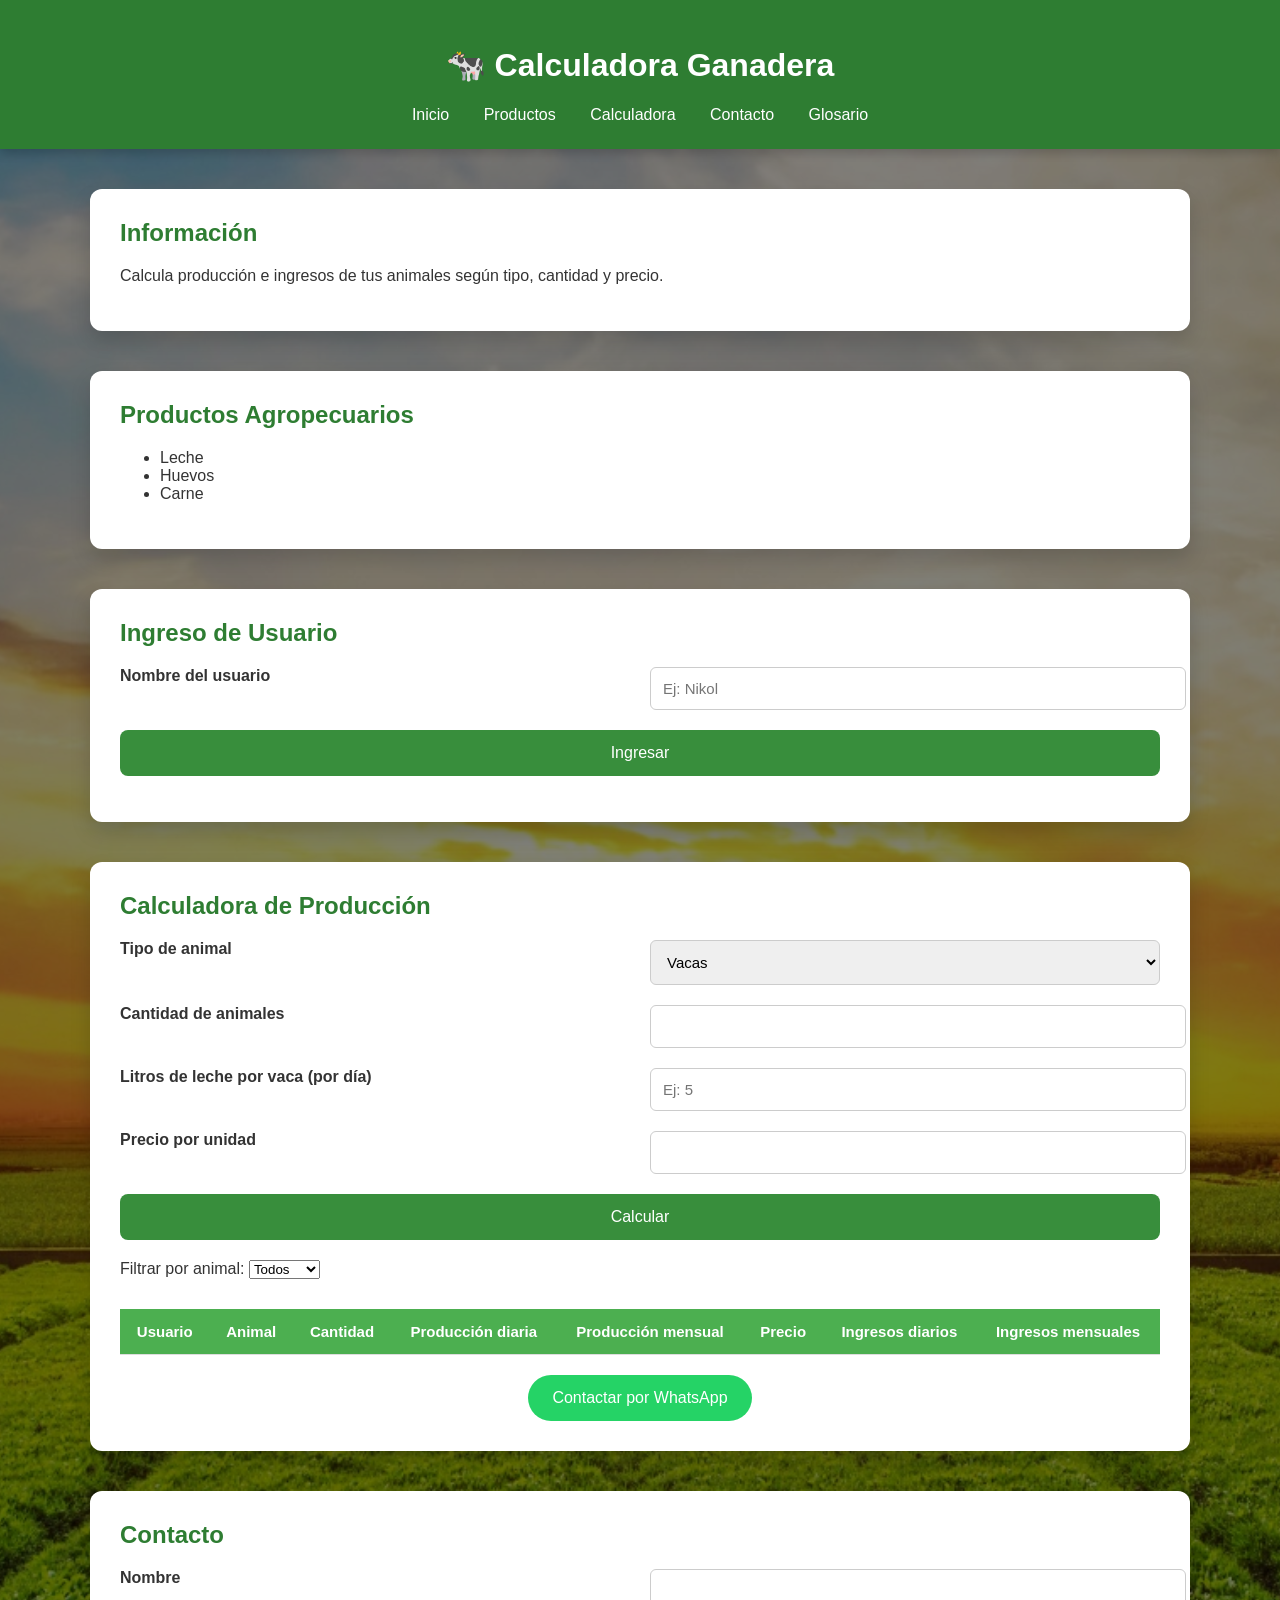
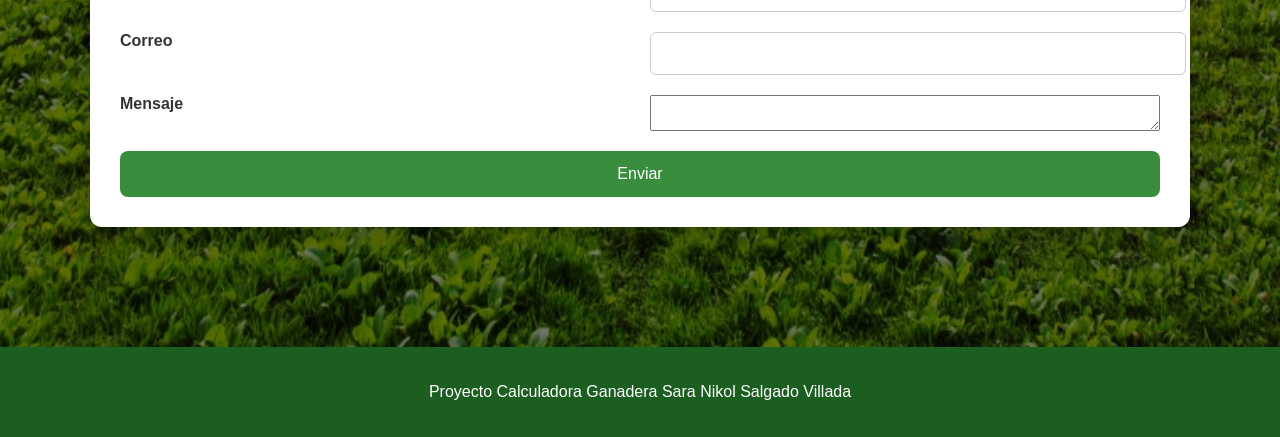
<file: index.html>
<!DOCTYPE html>
<html lang="es">
<head>

    <!-- Configuración básica del documento -->
    <meta charset="UTF-8">

    <!-- Título que aparece en la pestaña del navegador -->
    <title>Calculadora Rural</title>

    <!-- conexión con el archivo CSS -->
    <link rel="stylesheet" href="estilos.css">

</head>

<body>

<!-- =============================
     ENCABEZADO DE LA PÁGINA
============================= -->

<header>

    <!-- título principal -->
    <h1>🐄 Calculadora Ganadera</h1>

    <!-- menú de navegación -->
    <nav>
        <!-- enlaces internos de la página -->
        <a href="#inicio">Inicio</a>
        <a href="#productos">Productos</a>
        <a href="#calculadora">Calculadora</a>
        <a href="#contacto">Contacto</a>

        <!-- NUEVO: botón que abre la sección Glosario en otra pestaña -->
        <a href="#" onclick="abrirGlosario()">Glosario</a>
    </nav>

</header>

<main>

<!-- =============================
     SECCIÓN DE INFORMACIÓN
============================= -->

<section id="inicio">

    <h2>Información</h2>

    <!-- pequeña descripción del proyecto -->
    <p>
        Calcula producción e ingresos de tus animales según
        tipo, cantidad y precio.
    </p>

</section>

<!-- =============================
     SECCIÓN DE PRODUCTOS
============================= -->

<section id="productos">

    <h2>Productos Agropecuarios</h2>

    <!-- lista de productos -->
    <ul>
        <li>Leche</li>
        <li>Huevos</li>
        <li>Carne</li>
    </ul>

</section>

<!-- =============================
     SECCIÓN USUARIO
============================= -->

<section id="usuario">

<h2>Ingreso de Usuario</h2>

<!-- formulario simple para capturar el nombre del usuario -->
<form onsubmit="event.preventDefault(); guardarUsuario();">

<label for="nombreUsuario">Nombre del usuario</label>

<input
type="text"
id="nombreUsuario"
placeholder="Ej: Nikol"
required
>

<button type="submit">
Ingresar
</button>

</form>

<!-- aquí se mostrará el usuario que está usando el sistema -->
<p id="usuarioActivo"></p>

</section>

<!-- =============================
     SECCIÓN CALCULADORA
============================= -->

<section id="calculadora">

<h2>Calculadora de Producción</h2>

<!-- formulario para capturar tipo de animal, cantidad, producción y precio -->
<form onsubmit="event.preventDefault(); agregarAnimal();">

    <!-- selección del tipo de animal -->
    <label for="animal">Tipo de animal</label>
    <select id="animal" required>
        <option value="Vacas">Vacas</option>
        <option value="Gallinas">Gallinas</option>
        <option value="Cerdos">Cerdos</option>
    </select>

    <!-- cantidad de animales -->
    <label for="cantidad">Cantidad de animales</label>
    <input
        type="number"
        id="cantidad"
        min="1"
        required
    >

    <!-- producción del animal -->
    <label for="produccion" id="labelProduccion">Producción</label>
    <input
        type="number"
        id="produccion"
        step="0.1"
        min="0"
        required
    >

    <!-- precio del producto -->
    <label for="precio">Precio por unidad</label>
    <input
        type="number"
        id="precio"
        step="0.1"
        min="0"
        required
    >

    <!-- botón para agregar el animal -->
    <button type="submit" id="btnCalcular">
        Calcular
    </button>

</form>

<!-- =============================
     FILTRO DE RESULTADOS
============================= -->

<div style="margin-top:20px;">
<label for="filtro">Filtrar por animal:</label>
<select id="filtro" onchange="mostrarResultados(this.value)">
<option value="Todos">Todos</option>
<option value="Vacas">Vacas</option>
<option value="Gallinas">Gallinas</option>
<option value="Cerdos">Cerdos</option>
</select>
</div>

<!-- =============================
     TABLA DE RESULTADOS
============================= -->

<table>
<thead>
<tr>
<th>Usuario</th>
<th>Animal</th>
<th>Cantidad</th>
<th>Producción diaria</th>
<th>Producción mensual</th>
<th>Precio</th>
<th>Ingresos diarios</th>
<th>Ingresos mensuales</th>
</tr>
</thead>

<!-- aquí JavaScript insertará los resultados -->
<tbody id="tablaResultados"></tbody>
</table>

<!-- =============================
     BOTÓN DE WHATSAPP
============================= -->

<div style="margin-top:20px; text-align:center;">
<a href="https://wa.me/573113249515" target="_blank">
<button class="btn-whatsapp">
Contactar por WhatsApp
</button>
</a>
</div>

</section>

<!-- =============================
     SECCIÓN CONTACTO
============================= -->

<section id="contacto">

<h2>Contacto</h2>

<form onsubmit="alert('Mensaje enviado correctamente'); return false;">
<label for="nombre">Nombre</label>
<input type="text" id="nombre" required>

<label for="correo">Correo</label>
<input type="email" id="correo" required>

<label for="mensaje">Mensaje</label>
<textarea id="mensaje" required></textarea>

<button type="submit">Enviar</button>
</form>

</section>

</main>

<!-- =============================
     PIE DE PÁGINA
============================= -->

<footer>
<p>
Proyecto Calculadora Ganadera  
Sara Nikol Salgado Villada
</p>
</footer>

<!-- =============================
     JAVASCRIPT
============================= -->

<!-- conexión con tu archivo JS -->
<script src="script.js"></script>

<!-- Función para abrir el Glosario -->
<script>
function abrirGlosario() {
    // abre una nueva pestaña con el glosario
    window.open("glosario.html", "_blank");
}
</script>

</body>
</html>
</file>
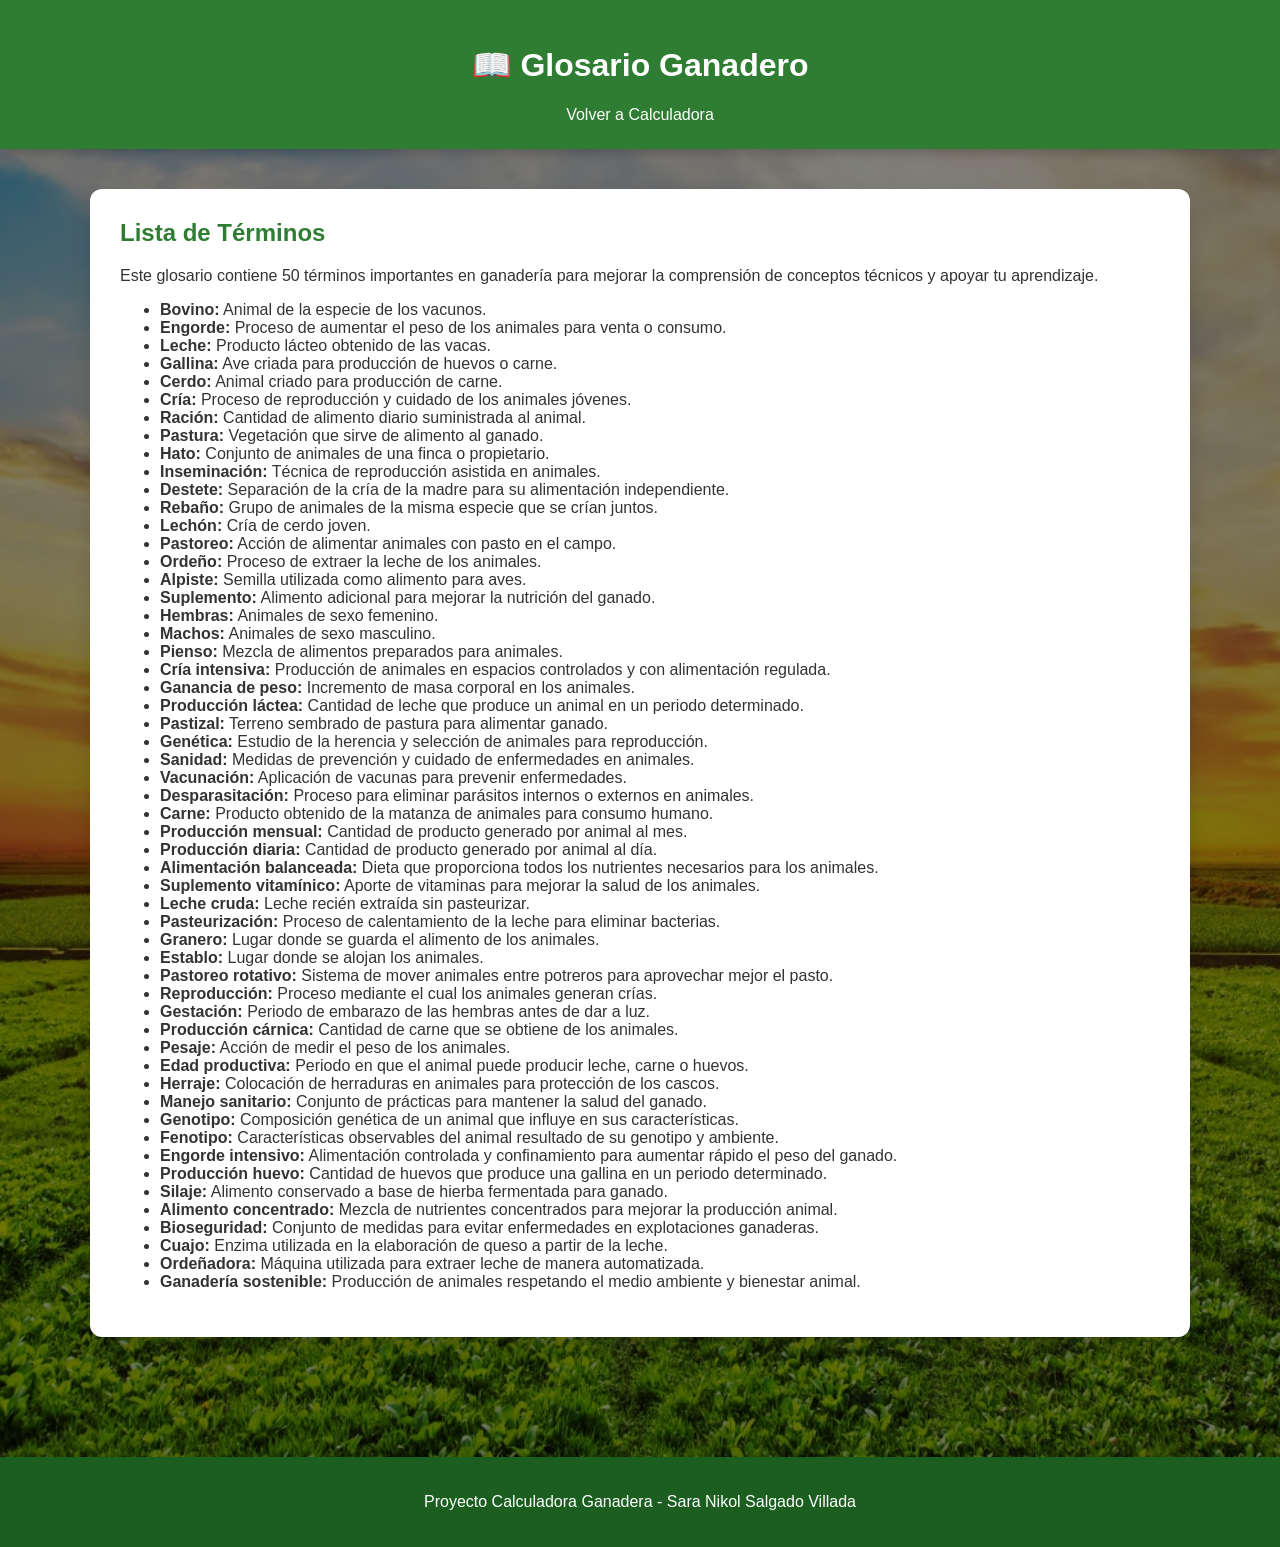
<file: glosario.html>
<!DOCTYPE html>
<html lang="es">
<head>
    <meta charset="UTF-8">
    <title>Glosario Ganadero</title>
    <!-- Se conecta el mismo CSS de tu proyecto para mantener estilo -->
    <link rel="stylesheet" href="estilos.css">
</head>
<body>

<!-- ============================= -->
<!-- ENCABEZADO -->
<!-- ============================= -->
<header>
    <h1>📖 Glosario Ganadero</h1>
    <nav>
        <a href="index.html">Volver a Calculadora</a>
    </nav>
</header>

<main>
    <!-- ============================= -->
    <!-- LISTA DE TÉRMINOS -->
    <!-- ============================= -->
    <section>
        <h2>Lista de Términos</h2>
        <p>Este glosario contiene 50 términos importantes en ganadería para mejorar la comprensión de conceptos técnicos y apoyar tu aprendizaje.</p>
        <ul>
            <li><strong>Bovino:</strong> Animal de la especie de los vacunos.</li>
            <li><strong>Engorde:</strong> Proceso de aumentar el peso de los animales para venta o consumo.</li>
            <li><strong>Leche:</strong> Producto lácteo obtenido de las vacas.</li>
            <li><strong>Gallina:</strong> Ave criada para producción de huevos o carne.</li>
            <li><strong>Cerdo:</strong> Animal criado para producción de carne.</li>
            <li><strong>Cría:</strong> Proceso de reproducción y cuidado de los animales jóvenes.</li>
            <li><strong>Ración:</strong> Cantidad de alimento diario suministrada al animal.</li>
            <li><strong>Pastura:</strong> Vegetación que sirve de alimento al ganado.</li>
            <li><strong>Hato:</strong> Conjunto de animales de una finca o propietario.</li>
            <li><strong>Inseminación:</strong> Técnica de reproducción asistida en animales.</li>
            <li><strong>Destete:</strong> Separación de la cría de la madre para su alimentación independiente.</li>
            <li><strong>Rebaño:</strong> Grupo de animales de la misma especie que se crían juntos.</li>
            <li><strong>Lechón:</strong> Cría de cerdo joven.</li>
            <li><strong>Pastoreo:</strong> Acción de alimentar animales con pasto en el campo.</li>
            <li><strong>Ordeño:</strong> Proceso de extraer la leche de los animales.</li>
            <li><strong>Alpiste:</strong> Semilla utilizada como alimento para aves.</li>
            <li><strong>Suplemento:</strong> Alimento adicional para mejorar la nutrición del ganado.</li>
            <li><strong>Hembras:</strong> Animales de sexo femenino.</li>
            <li><strong>Machos:</strong> Animales de sexo masculino.</li>
            <li><strong>Pienso:</strong> Mezcla de alimentos preparados para animales.</li>
            <li><strong>Cría intensiva:</strong> Producción de animales en espacios controlados y con alimentación regulada.</li>
            <li><strong>Ganancia de peso:</strong> Incremento de masa corporal en los animales.</li>
            <li><strong>Producción láctea:</strong> Cantidad de leche que produce un animal en un periodo determinado.</li>
            <li><strong>Pastizal:</strong> Terreno sembrado de pastura para alimentar ganado.</li>
            <li><strong>Genética:</strong> Estudio de la herencia y selección de animales para reproducción.</li>
            <li><strong>Sanidad:</strong> Medidas de prevención y cuidado de enfermedades en animales.</li>
            <li><strong>Vacunación:</strong> Aplicación de vacunas para prevenir enfermedades.</li>
            <li><strong>Desparasitación:</strong> Proceso para eliminar parásitos internos o externos en animales.</li>
            <li><strong>Carne:</strong> Producto obtenido de la matanza de animales para consumo humano.</li>
            <li><strong>Producción mensual:</strong> Cantidad de producto generado por animal al mes.</li>
            <li><strong>Producción diaria:</strong> Cantidad de producto generado por animal al día.</li>
            <li><strong>Alimentación balanceada:</strong> Dieta que proporciona todos los nutrientes necesarios para los animales.</li>
            <li><strong>Suplemento vitamínico:</strong> Aporte de vitaminas para mejorar la salud de los animales.</li>
            <li><strong>Leche cruda:</strong> Leche recién extraída sin pasteurizar.</li>
            <li><strong>Pasteurización:</strong> Proceso de calentamiento de la leche para eliminar bacterias.</li>
            <li><strong>Granero:</strong> Lugar donde se guarda el alimento de los animales.</li>
            <li><strong>Establo:</strong> Lugar donde se alojan los animales.</li>
            <li><strong>Pastoreo rotativo:</strong> Sistema de mover animales entre potreros para aprovechar mejor el pasto.</li>
            <li><strong>Reproducción:</strong> Proceso mediante el cual los animales generan crías.</li>
            <li><strong>Gestación:</strong> Periodo de embarazo de las hembras antes de dar a luz.</li>
            <li><strong>Producción cárnica:</strong> Cantidad de carne que se obtiene de los animales.</li>
            <li><strong>Pesaje:</strong> Acción de medir el peso de los animales.</li>
            <li><strong>Edad productiva:</strong> Periodo en que el animal puede producir leche, carne o huevos.</li>
            <li><strong>Herraje:</strong> Colocación de herraduras en animales para protección de los cascos.</li>
            <li><strong>Manejo sanitario:</strong> Conjunto de prácticas para mantener la salud del ganado.</li>
            <li><strong>Genotipo:</strong> Composición genética de un animal que influye en sus características.</li>
            <li><strong>Fenotipo:</strong> Características observables del animal resultado de su genotipo y ambiente.</li>
            <li><strong>Engorde intensivo:</strong> Alimentación controlada y confinamiento para aumentar rápido el peso del ganado.</li>
            <li><strong>Producción huevo:</strong> Cantidad de huevos que produce una gallina en un periodo determinado.</li>
            <li><strong>Silaje:</strong> Alimento conservado a base de hierba fermentada para ganado.</li>
            <li><strong>Alimento concentrado:</strong> Mezcla de nutrientes concentrados para mejorar la producción animal.</li>
            <li><strong>Bioseguridad:</strong> Conjunto de medidas para evitar enfermedades en explotaciones ganaderas.</li>
            <li><strong>Cuajo:</strong> Enzima utilizada en la elaboración de queso a partir de la leche.</li>
            <li><strong>Ordeñadora:</strong> Máquina utilizada para extraer leche de manera automatizada.</li>
            <li><strong>Ganadería sostenible:</strong> Producción de animales respetando el medio ambiente y bienestar animal.</li>
        </ul>
    </section>
</main>

<footer>
    <p>Proyecto Calculadora Ganadera - Sara Nikol Salgado Villada</p>
</footer>

</body>
</html>
</file>
<file: estilos.css>
/* =========================
   ESTILO GENERAL
========================= */

body{
  font-family: Arial, sans-serif;
  margin:0;
  background: linear-gradient(rgba(0,0,0,0.5), rgba(0,0,0,0.5)),
  url("img/sunny-meadow-landscape.jpg");
  background-size: cover;
  background-position: center;
  color:#333;
}

/* =========================
   HEADER
========================= */

header{
  background:#2e7d32;
  color:white;
  padding:25px;
  text-align:center;
  box-shadow:0 4px 10px rgba(0,0,0,0.2);
}

nav{
  margin-top:10px;
}

nav a{
  color:white;
  margin:0 15px;
  text-decoration:none;
  font-weight:500;
}

nav a:hover{
  text-decoration:underline;
}

/* =========================
   CONTENEDOR PRINCIPAL
========================= */

main{
  max-width:1100px;
  margin:auto;
  padding:40px 20px;
}

/* =========================
   SECCIONES
========================= */

section{
  background:white;
  padding:30px;
  margin-bottom:40px;
  border-radius:12px;
  box-shadow:0 10px 20px rgba(0,0,0,0.15);
}

h2{
  margin-top:0;
  color:#2e7d32;
}

/* =========================
   FORMULARIO
========================= */

form{
  display:grid;
  grid-template-columns:1fr 1fr;
  gap:20px;
  margin-top:20px;
}

form label{
  font-weight:600;
}

form input,
form select{
  width:100%;
  padding:12px;
  border-radius:6px;
  border:1px solid #ccc;
  font-size:15px;
}

form button{
  grid-column:1 / 3;
  padding:14px;
  font-size:16px;
  background:#388e3c;
  color:white;
  border:none;
  border-radius:8px;
  cursor:pointer;
  transition:0.3s;
}

form button:hover{
  background:#1b5e20;
}

/* =========================
   TABLA DE RESULTADOS
========================= */

table{
  width:100%;
  border-collapse:collapse;
  margin-top:30px;
  font-size:15px;
}

th,td{
  padding:14px;
  text-align:center;
  border-bottom:1px solid #ddd;
}

th{
  background:#4caf50;
  color:white;
}

tr:hover{
  background:#f1f1f1;
}

/* =========================
   FOOTER
========================= */

footer{
  background:#1b5e20;
  color:white;
  text-align:center;
  padding:20px;
  margin-top:40px;
}

/* =========================
   RESPONSIVE (CELULAR)
========================= */
@media screen and (max-width: 600px){
  form{
    grid-template-columns: 1fr; /* formulario en una columna */
  }

  form button{
    grid-column: 1; /* botón ocupa toda la fila */
  }

  nav a{
    display: block;
    margin: 5px 0; /* enlaces del menú uno debajo del otro */
  }

  main{
    padding:20px 10px; /* menos padding en móvil */
  }

  table{
    font-size:13px;
    display: block;
    overflow-x: auto; /* scroll horizontal si es muy ancha */
 
 }
}

.btn-whatsapp{
background:#25D366;
color:white;
border:none;
padding:14px 24px;
font-size:16px;
border-radius:25px;
cursor:pointer;
transition:0.3s;
}

.btn-whatsapp:hover{
background:#1ebe5d;
transform:scale(1.05);
}
</file>
